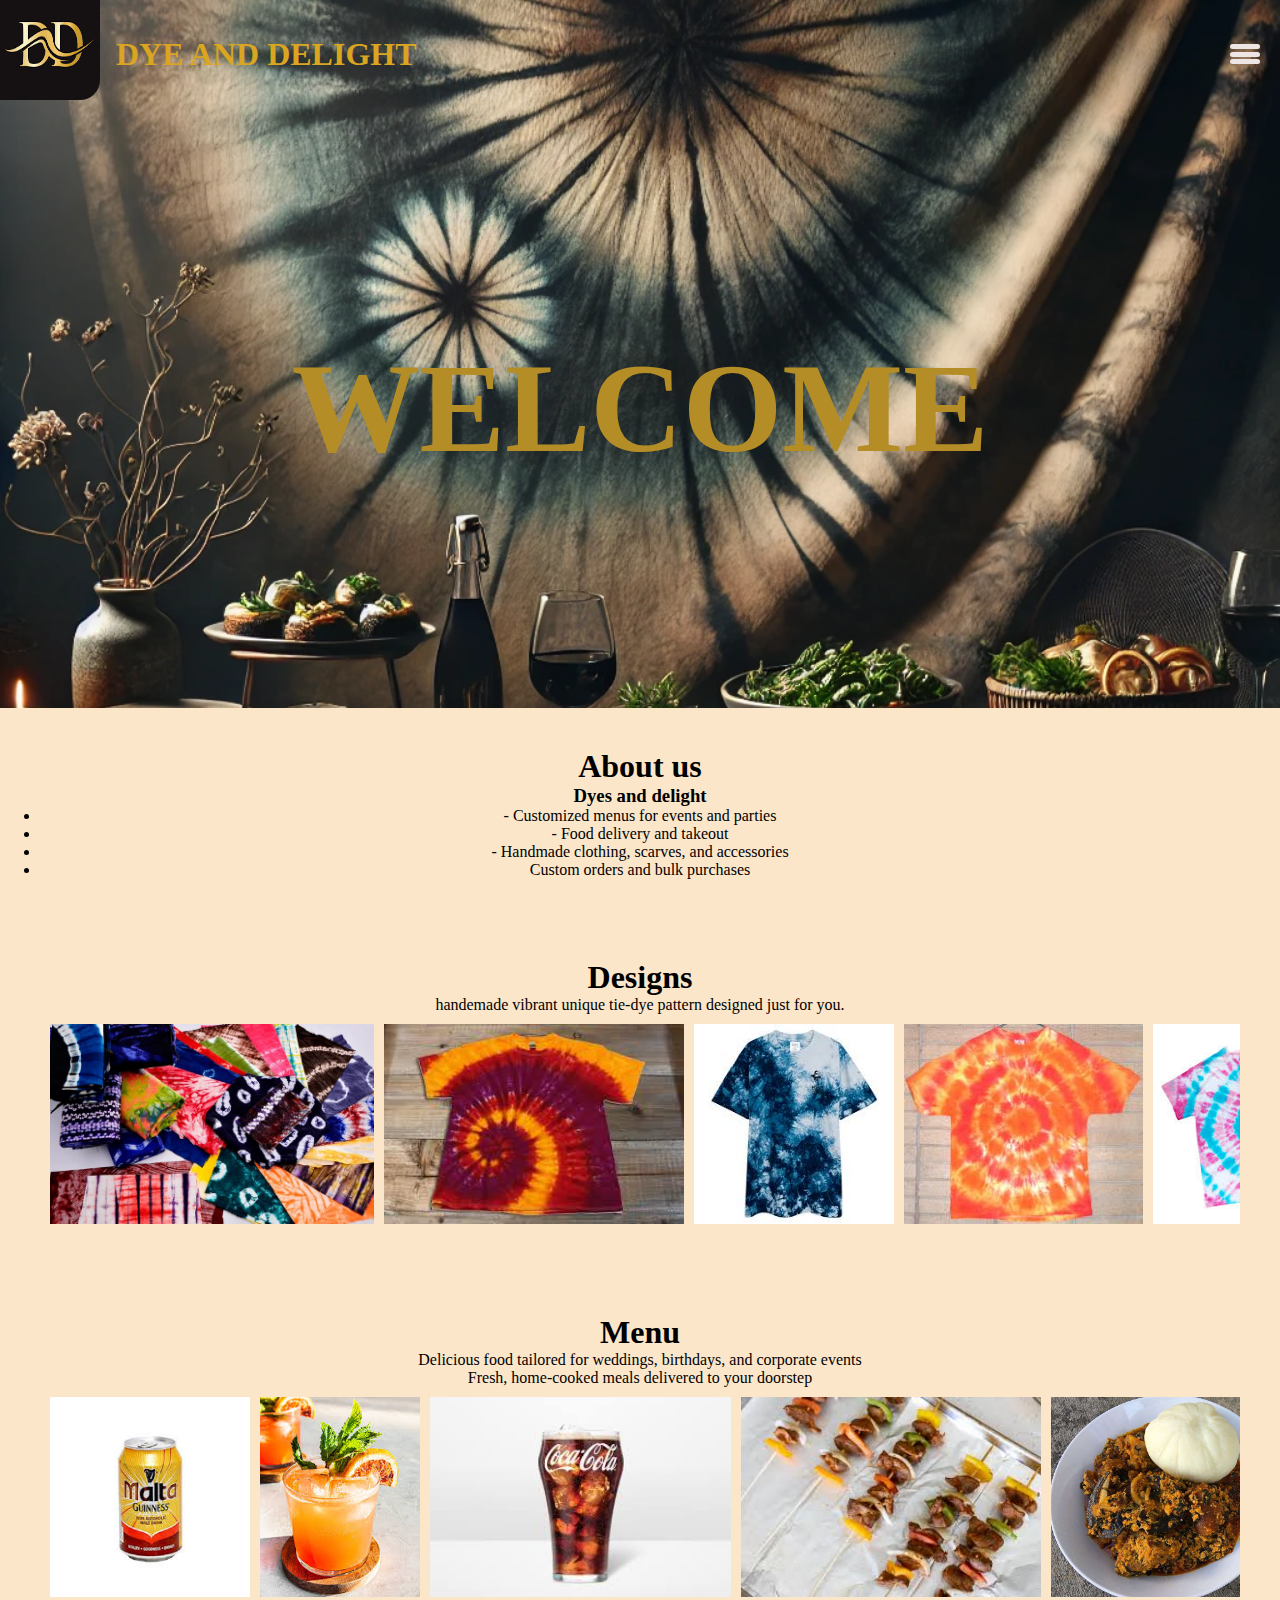
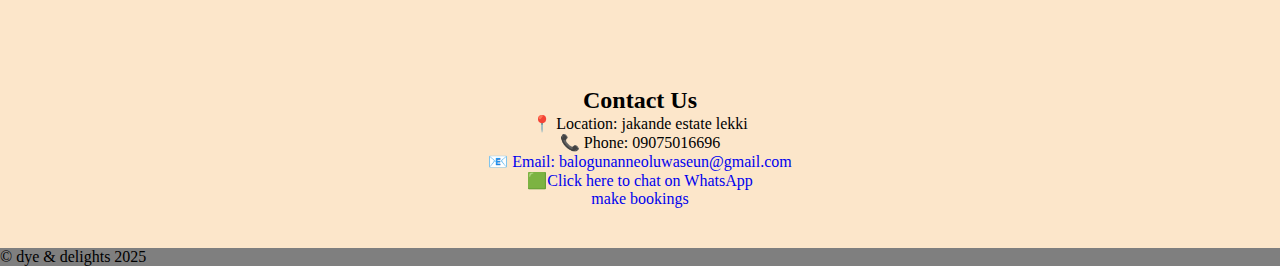
<file: index.html>
<!DOCTYPE html>
<html lang="en">
<head>
    <meta charset="UTF-8">
    <meta name="viewport" content="width=device-width, initial-scale=1.0">
    <title>Document</title>
    <link rel="stylesheet" href="style.css">
</head>
<body class="container" id="container">
    <header class="mainhead ">
        <div class="div">
       <h1><img src="./images/LOGPOOO.png" alt="artistic photo" width="1500" height="1500"></h1>
         <h1 class="coding">DYE AND DELIGHT</h1>
         </div>
         <nav>
            <div class="hamburger" onclick="toggleMenu()">
                <div class="line"></div>
                <div class="line"></div>
                <div class="line"></div>
            </div>
         
        <nav class="navi" id="hiddenNav">
            <!--This is the unordered list-->
            <ol>
                <!--This is the link tag-->
               <li><a  href="#about">About us</a></li>
               <li><a href="#design">Designs</a> </li>
              <li><a href="#menu">Menu</a> </li>
              <li><a href="#contact">Contact info</a></li>
            </ol>
        </nav>
    </header>
    <main class="main">
        <section>
            <h1 class="center">WELCOME</h1>
        </section>
    </main>

    <section class="section"  id="about">
        <h1>About us</h1>
        <h3>Dyes and delight</h3>
        <ul>
            <li>- Customized menus for events and parties</li>
            <li>- Food delivery and takeout</li>
            <li>- Handmade clothing, scarves, and accessories</li>
            <li>Custom orders and bulk purchases</li>
        </ul>
    </section>
    <section class="section" id="design">
        <h1>Designs</h1>
        <p>handemade vibrant unique tie-dye pattern designed just for you.</p>
        <div class="image-container">
            <img src="./images/bgopt2.jpeg" alt="plane">
            <img src="./images/tie01.jpg" alt="spiral">
            <img src="./images/tie02.jpg" alt="spiral">
            <img src="./images/tie03.jpg" alt="half design">
            <img src="./images/tie04.jpg" alt="handkey">
            <img src="./images/tie05.jpg" alt="spiral">
            <img src="./images/tie06.jpg" alt="spiral">
        </div>
    </section>
    <section class="section"  id="menu">
        <h1>Menu</h1>
        <p>Delicious food tailored for weddings, birthdays, and corporate events <br>Fresh, home-cooked meals delivered to your doorstep</p>
        <div class="image-container">
            <img src="./images/drink2.jpeg" alt="malt">
            <img src="./images/drink3.jpeg" alt="orange">
            <img src="./images/drink4.jpeg" alt="cokecola">
            <img src="./images/fingerfood1.jpeg" alt="asun">
            <img src="./images/food1.jpeg" alt="semo">
            <img src="./images/food2.jpeg" alt="amala">
            <img src="./images/food3.jpeg" alt="rice">
        </div>
    </section>
    <section class="section" id="contact">
        <div>
            <h2>Contact Us</h2>
            <p>📍 Location: jakande estate lekki <br> 📞 Phone: 09075016696  </p>
            <a class="yoo" href="mailto:balogunanneoluwaseun@gmail.com">📧 Email: balogunanneoluwaseun@gmail.com</a><br>
            <a class="yoo" href="https://wa.me/+2349075016696"> 🟩Click here to chat on WhatsApp</a><br>
            <botton><a class="yoo" id="button" href="./book.html">make bookings</a></botton>
        </div>
    </section>
    <footer>
        &copy dye & delights 2025
    </footer>
    <script src="java.js"></script>
</body>
</html>
</file>
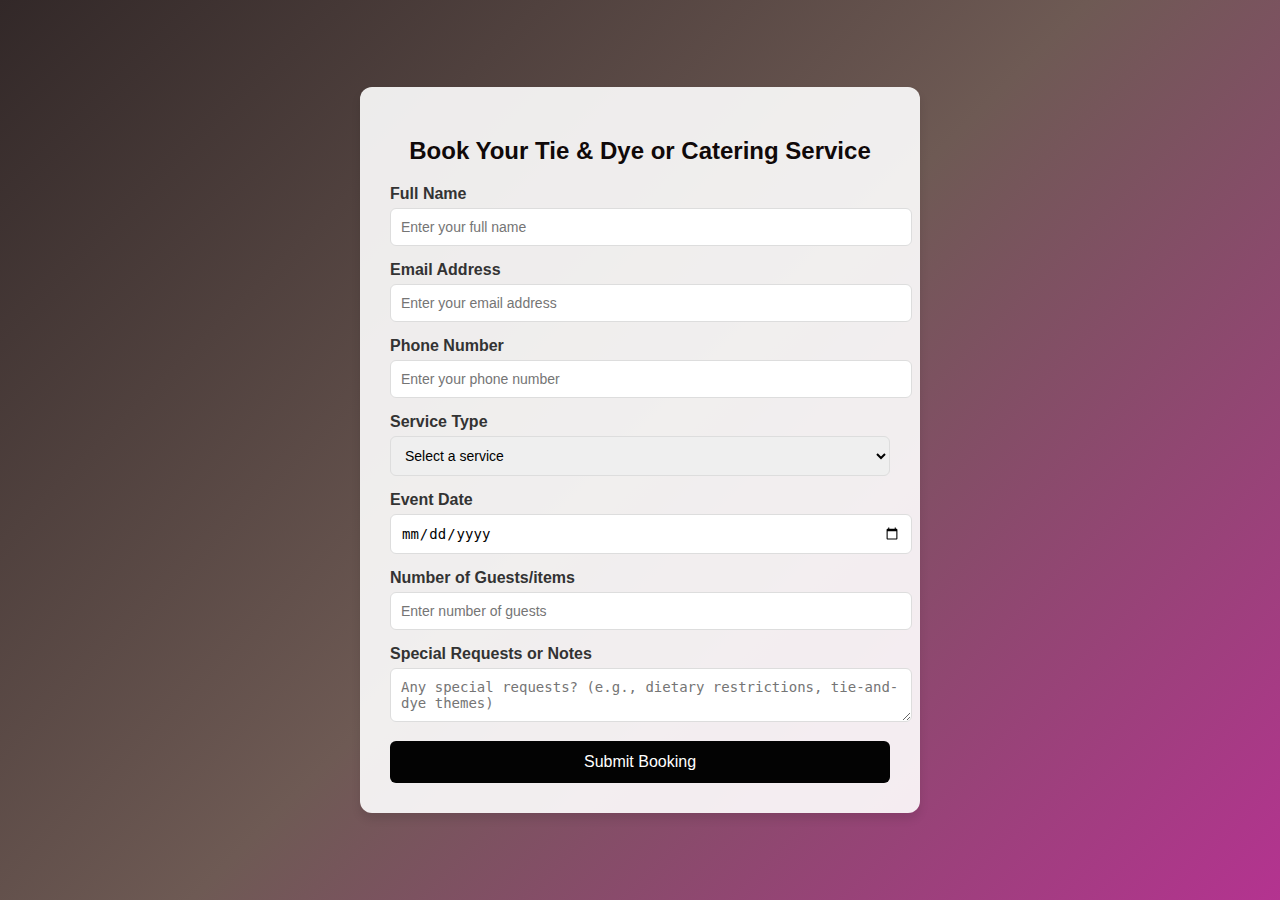
<file: book.html>
<!DOCTYPE html>
<html lang="en">
<head>
    <meta charset="UTF-8">
    <meta name="viewport" content="width=device-width, initial-scale=1.0">
    <title>Tie & Dye + Catering Booking</title>
</head>
<body>
    <style>
        body {
            font-family: 'Arial', sans-serif;
            background: linear-gradient(135deg, #322828, #6e5a54, #b43390); /* Gradient for creativity */
            margin: 0;
            padding: 0;
            display: flex;
            justify-content: center;
            align-items: center;
            height: 100vh;
        }
        .booking-form {
            background: rgba(255, 255, 255, 0.9); 
            padding: 30px;
            border-radius: 12px;
            box-shadow: 0 6px 10px rgba(0, 0, 0, 0.1);
            width: 100%;
            max-width: 500px;
        }
        .booking-form h2 {
            color: #100909;
            text-align: center;
            margin-bottom: 20px;
            font-size: 24px;
        }

        /* Form Group Styling */
        .form-group {
            margin-bottom: 15px;
        }

        .form-group label {
            display: block;
            margin-bottom: 5px;
            color: #333;
            font-weight: bold;
        }

        .form-group input, .form-group select, .form-group textarea {
            width: 100%;
            padding: 10px;
            border: 1px solid #ddd;
            border-radius: 6px;
            font-size: 14px;
            transition: border-color 0.3s ease;
        }

        .form-group input:focus, .form-group select:focus, .form-group textarea:focus {
            border-color: #161212; 
            outline: none;
        }

        .submit-btn {
            width: 100%;
            padding: 12px;
            background-color: #030303; 
            color: white;
            border: none;
            border-radius: 6px;
            font-size: 16px;
            cursor: pointer;
            transition: background-color 0.3s ease;
        }

        .submit-btn:hover {
            background-color: #b93a38; 
        }

        .notification {
            display: none;
            margin-top: 20px;
            padding: 10px;
            border-radius: 6px;
            font-size: 14px;
            text-align: center;
        }

        .success {
            background-color: #d4edda;
            color: #155724;
            border: 1px solid #c3e6cb;
        }

        .error {
            background-color: #f8d7da;
            color: #721c24;
            border: 1px solid #f5c6cb;
        }
    </style>
</head>
<body>

    <div class="booking-form" id="myForm">
        <h2>Book Your Tie & Dye or Catering Service</h2>
        <form id="bookingForm">
            <!-- Full Name -->
            <div class="form-group">
                <label for="name">Full Name</label>
                <input type="text" id="name" name="name" placeholder="Enter your full name" required>
            </div>

            <!-- Email Address -->
            <div class="form-group">
                <label for="email">Email Address</label>
                <input type="email" id="email" name="email" placeholder="Enter your email address" required>
            </div>

            <!-- Phone Number -->
            <div class="form-group">
                <label for="phone">Phone Number</label>
                <input type="tel" id="phone" name="phone" placeholder="Enter your phone number" required>
            </div>

            <!-- Service Type -->
            <div class="form-group">
                <label for="service">Service Type</label>
                <select id="service" name="service" required>
                    <option value="" disabled selected>Select a service</option>
                    <option value="tie-and-dye">Tie & Dye Workshop</option>
                    <option value="catering">Catering Service</option>
                    <option value="both">Both Tie & Dye and Catering</option>
                </select>
            </div>

            <!-- Date of event -->
            <div class="form-group">
                <label for="date">Event Date</label>
                <input type="date" id="date" name="date" required>
            </div>

            <!-- Number of Guests -->
            <div class="form-group">
                <label for="guests">Number of Guests/items</label>
                <input type="number" id="guests" name="guests" placeholder="Enter number of guests" min="1" required>
            </div>

            <!-- Special Requests -->
            <div class="form-group">
                <label for="notes">Special Requests or Notes</label>
                <textarea id="notes" name="notes" placeholder="Any special requests? (e.g., dietary restrictions, tie-and-dye themes)"></textarea>
            </div>

            <!-- Submit Button -->
            <button type="submit" class="submit-btn">Submit Booking</button>
        </form>

        <!-- Notification Message -->
        <div id="notification" class="notification"></div>
    </div>
    <script>
        document.getElementById('myForm').addEventListener('submit', function(event) {
            event.preventDefault(); //Prevent default form submission
            alert('booked');
            this.reset(); 
        });
    </script>

</body>
</html>
</file>
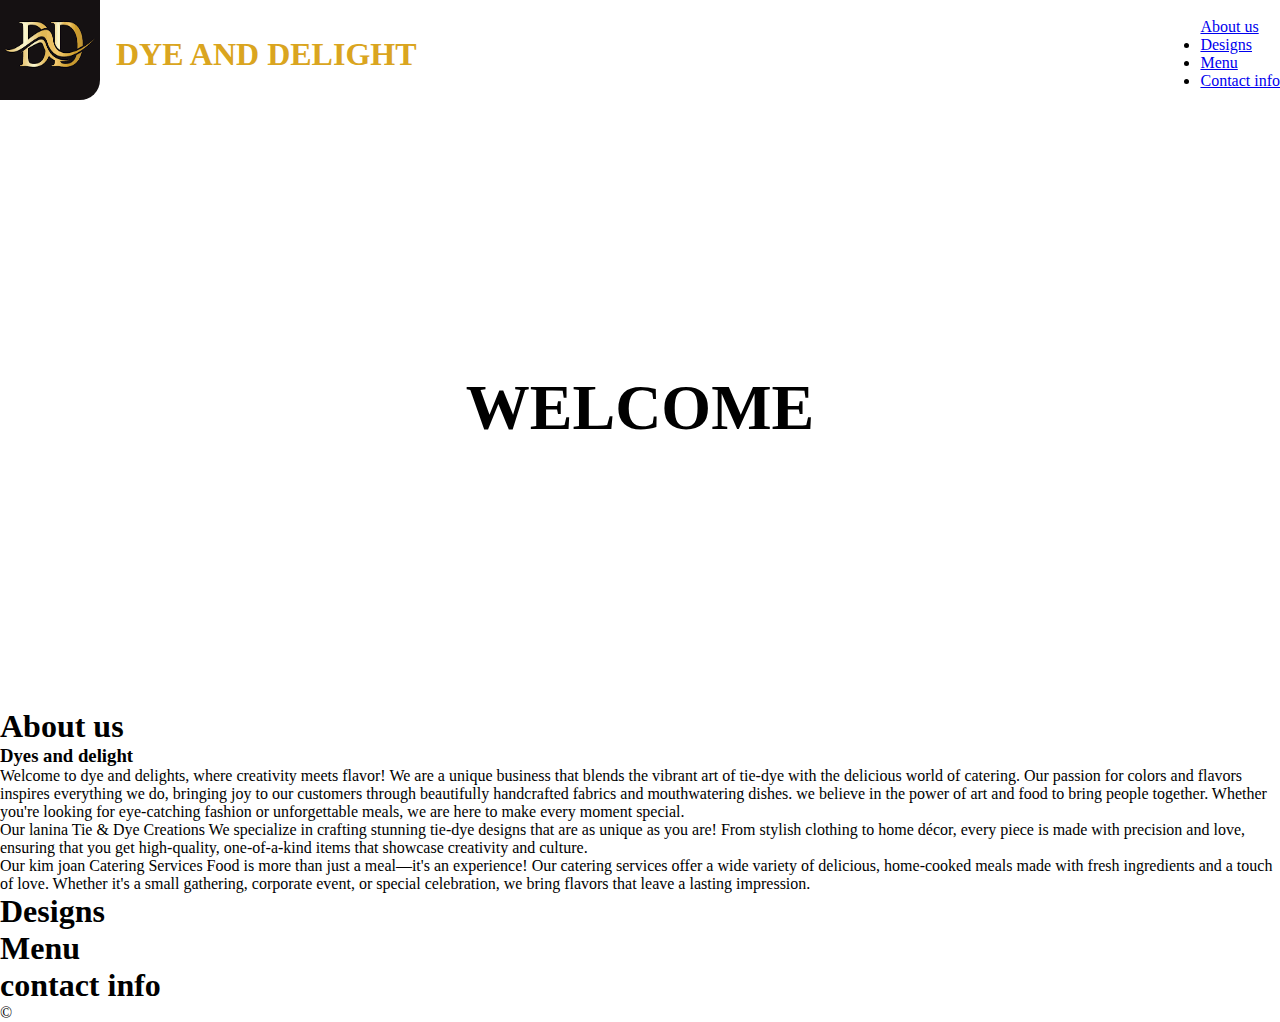
<file: indexbk.html>
<!DOCTYPE html>
<html lang="en">
<head>
    <meta charset="UTF-8">
    <meta name="viewport" content="width=device-width, initial-scale=1.0">
    <title>Document</title>
    <link rel="stylesheet" href="style.css">
</head>
<body class="container">
    <header class="mainhead ">
        <div class="div">
       <h1><img src="./images/LOGPOOO.png" alt="artistic photo" width="1500" height="1500"></h1>
         <h1 class="coding">DYE AND DELIGHT</h1>
         </div>
        <nav class="nav">
            <!--This is the unordered list-->
            <ul>
                <!--This is the link tag-->
                <a href="#about"><bold>About us</bold></a></h1>
               <li><a href="#design"><bold>Designs</bold></a> </li>
              <li><a href="#menu"><bold>Menu</bold></a> </li>
              <li><a href="#contact"><bold>Contact info</bold></a></li>
            </ul>
        </nav>
    </header>
    <main>
        <section>
            <h1 class="main">WELCOME</h1>
        </section>
    </main>
    <section>
        <h1>About us</h1>
        <h3 id="about">Dyes and delight</h3>
        <p>
            Welcome to dye and delights, where creativity meets flavor! We are a unique business that blends the vibrant art of tie-dye with the delicious world of catering. Our passion for colors and flavors inspires everything we do, bringing joy to our customers through beautifully handcrafted fabrics and mouthwatering dishes.
           we believe in the power of art and food to bring people together. Whether you're looking for eye-catching fashion or unforgettable meals, we are here to make every moment special.
        </p>
        <p>Our lanina Tie & Dye Creations
            We specialize in crafting stunning tie-dye designs that are as unique as you are! From stylish clothing to home décor, every piece is made with precision and love, ensuring that you get high-quality, one-of-a-kind items that showcase creativity and culture.
        </p> 
        <P>Our kim joan Catering Services
            Food is more than just a meal—it's an experience! Our catering services offer a wide variety of delicious, home-cooked meals made with fresh ingredients and a touch of love. Whether it's a small gathering, corporate event, or special celebration, we bring flavors that leave a lasting impression.
        </P>  
    </section>
    <section id="design">
        <h1>Designs</h1>
    </section>
    <section id="menu">
        <h1>Menu</h1>
    </section>
    <section id="contact info">
        <h1>contact info</h1>
    </section>
    <footer>
        &copy
    </footer>
</body>
</html>
</file>
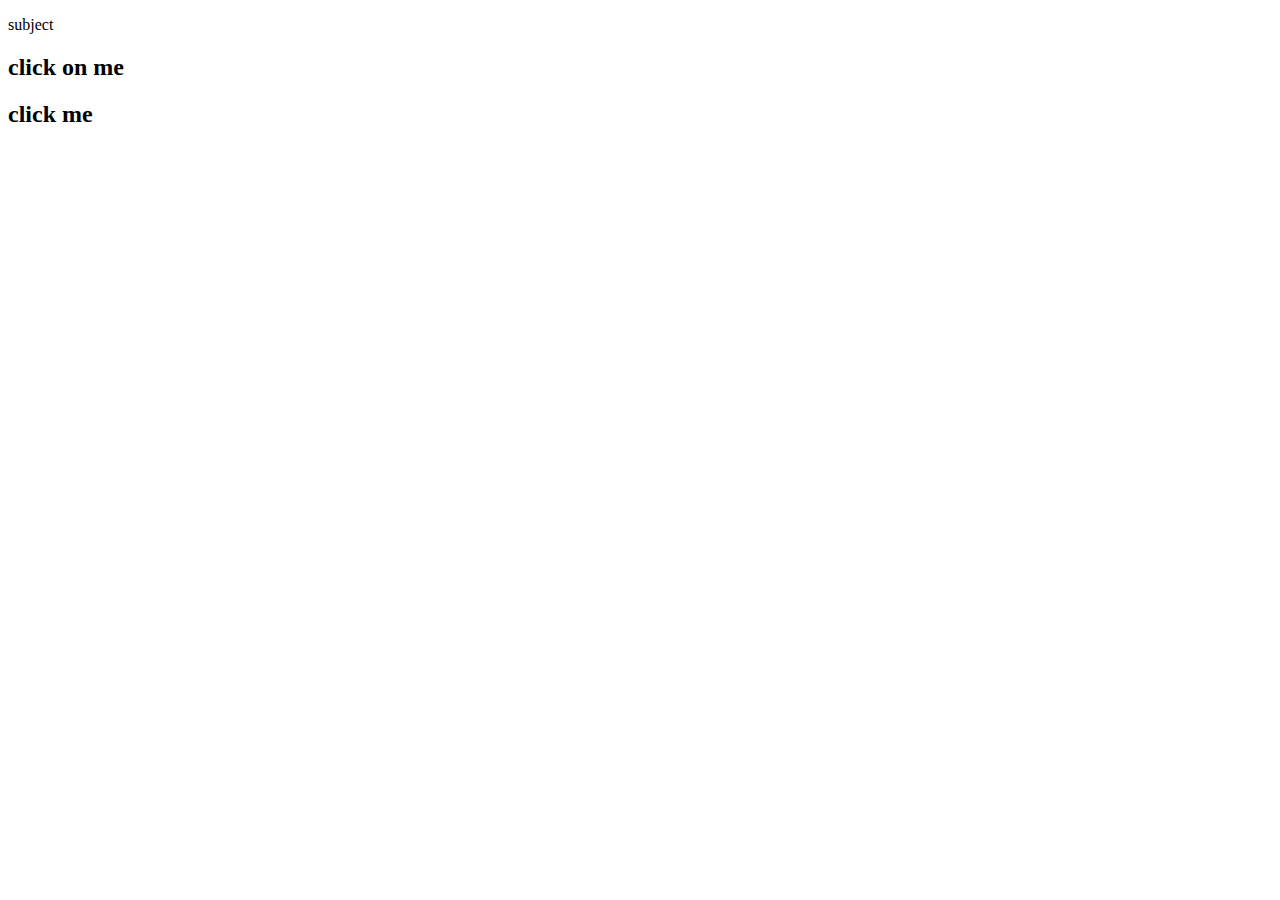
<file: java.html>
<!DOCTYPE html>
<html lang="en">
<head>
    <meta charset="UTF-8">
    <meta name="viewport" content="width=device-width, initial-scale=1.0">
    <title>javescript test</title>
</head>
<body>
    <p id="page">whats up</p>
    <h2>click on me</h2>
    <h2 onclick="this.innerHTML = 'hola pookie'">click me</h2>
    <script>
        document.getElementById("page").innerHTML="subject"
    </script>
</body>
</html>
</file>
<file: style.css>
@import url('https://fonts.googleapis.com/css2?family=Young+Serif&display=swap');
*{
    margin: 0;
    padding: 0;
}
#container{
    background-image: url(./images/DALL·E\ 2025-01-29\ 15.22.35\ -\ A\ dark-themed\ background\ image\ for\ a\ joint\ business\ of\ tie-dye\ and\ catering.\ The\ image\ features\ a\ deep\,\ moody\ backdrop\ with\ subtle\ tie-dye\ patterns\ bl.webp);
    min-height: 500px;
    background-attachment: fixed;
    background-repeat: no-repeat;
    background-position: center;
    background-color: rgba(0, 0, 0, 0.5);
    background-size: cover;
}
.mainhead{
    list-style: none;
    margin: 0px;
    display: flex;
    align-items: center;
    justify-content: space-between;
}
.div{
    display: flex;
    align-items: center;
    gap: 1rem;
}

header img{
    width: 100px;
    height: 100px;
    border-bottom-right-radius: 20px;
}
.coding{
    color: goldenrod;
}
.main{
    font-size: 5vw;
    font-weight: bold;
    text-align: center;
    height: 600px;
    justify-content: space-around;
    display: flex;
    list-style: none;
    gap: 1rem;
    align-items: center;

}
.center{
    color: rgb(181, 141, 39);
    display: flex;
    justify-content: center;
    text-align: center;
}
.section{
    padding: 40px;
    text-align: center;
    background-color:rgb(252, 230, 202);
}
 .image-container {
    display: flex;
    overflow-x: auto;
    gap: 10px;
    padding: 10px;
  }

  .image-container img {
    height: 200px;
    flex-shrink: 0;
    transition: transform 0.3s ease; /* Smooth zoom transition */
  }

  .image-container img:hover {
    transform: scale(1.5); /* Zoom in effect */
    z-index: 10;
    position: relative; 
  }
  .hamburger{
    width: 30px;
    height: 20px;
    display: flex;
    flex-direction: column;
    justify-content: space-between;
    cursor: pointer;
    margin: 20px;
  }
  .line{
    height: 5px;
    background-color: rgb(238, 229, 229);
    border-radius: 5px;
  }
  .navi{
    display: none;
    position: relative;
    left: 0;
    width: 100%;
    color: gold;
    box-sizing: border-box;
  }
  .navi ul {
    list-style-type: none;
    padding: 0;
  }
  .navi ul li {
    margin: 10px 0;
  }
 .navi ul li a{
    color: gold;
    text-decoration: none;
    font-size: 18px;
 }
 .navi ul li a:hover {
    text-decoration: underline;
 }
 .show-nav{
    display: flex;
 }
 .yoo{
  text-decoration: none;
 }
 
#button:hover {
  background-color: #45a049;

}
#button:active {
  transform: translateY(0);
  box-shadow: 0 4px 6px rgba(0, 0, 0, 0.1);
}

/* for my booking page */
#topup{
  background-image: url(./images/DALL·E\ 2025-01-29\ 15.22.35\ -\ A\ dark-themed\ background\ image\ for\ a\ joint\ business\ of\ tie-dye\ and\ catering.\ The\ image\ features\ a\ deep\,\ moody\ backdrop\ with\ subtle\ tie-dye\ patterns\ bl.webp);
  min-height: 500px;
  background-attachment: fixed;
  background-repeat: no-repeat;
  background-position: center;
  background-color: rgba(0, 0, 0, 0.5);
  display: flex;
  justify-content: center;
  height: 125vh;
}
.booking-form {
  background: rgba(255, 255, 255, 0.9); 
  padding: 30px;
  border-radius: 12px;
  box-shadow: 0 6px 10px rgba(0, 0, 0, 0.1);
  width: 100%;
  max-width: 500px;
}
.booking-form h2 {
  color: #100909;
  text-align: center;
  margin-bottom: 20px;
  font-size: 24px;
}

/* Form Group Styling */
.form-group {
  margin-bottom: 15px;
}

.form-group label {
  display: block;
  margin-bottom: 5px;
  color: #333;
  font-weight: bold;
}

.form-group input, .form-group select, .form-group textarea {
  width: 100%;
  padding: 10px;
  border: 1px solid #ddd;
  border-radius: 6px;
  font-size: 14px;
  transition: border-color 0.3s ease;
}

.form-group input:focus, .form-group select:focus, .form-group textarea:focus {
  border-color: #161212; 
  outline: none;
}

.submit-btn {
  width: 100%;
  padding: 12px;
  background-color: #030303; 
  color: white;
  border: none;
  border-radius: 6px;
  font-size: 16px;
  cursor: pointer;
  transition: background-color 0.3s ease;
}

.submit-btn:hover {
  background-color: #b93a38; 
}

.notification {
  display: none;
  margin-top: 20px;
  padding: 10px;
  border-radius: 6px;
  font-size: 14px;
  text-align: center;
}

.success {
  background-color: #d4edda;
  color: #155724;
  border: 1px solid #c3e6cb;
}

.error {
  background-color: #f8d7da;
  color: #721c24;
  border: 1px solid #f5c6cb;
}

/* Media Queries for Mobile Devices */
@media (max-width: 768px) {
    header img {
        width: 60px; 
        height: 60px;
    }

    .main {
        font-size: 8vw; /* Increased font size for readability */
    }

    .image-container img {
        height: 130px; /*  reduced for smaller screens */
    }

    #button {
        padding: 8px 16px; 
        font-size: 12px; 
    }

    .booking-form {
        padding: 15px;
        max-width: 350px;
    }

    .booking-form h2 {
        font-size: 18px;
    }

    .submit-btn {
        padding: 8px; 
        font-size: 12px; 
    }
}
</file>
